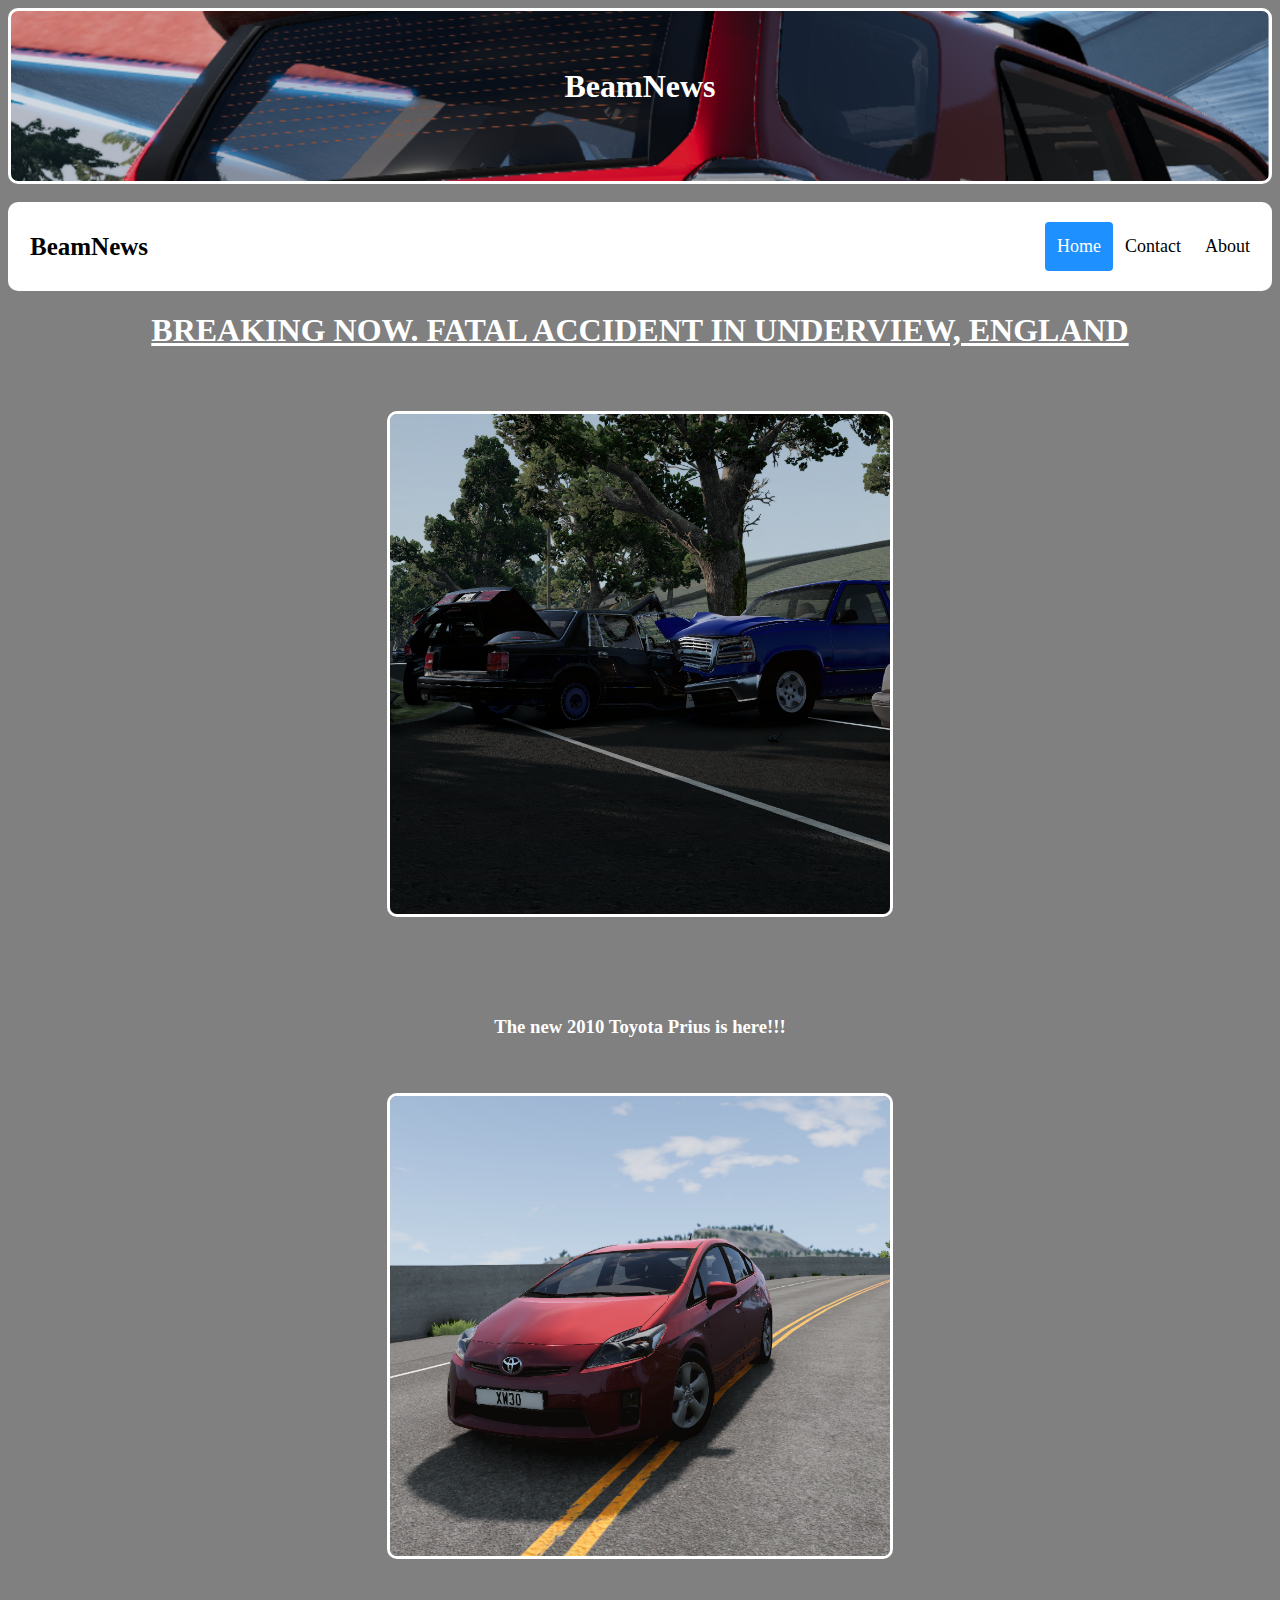
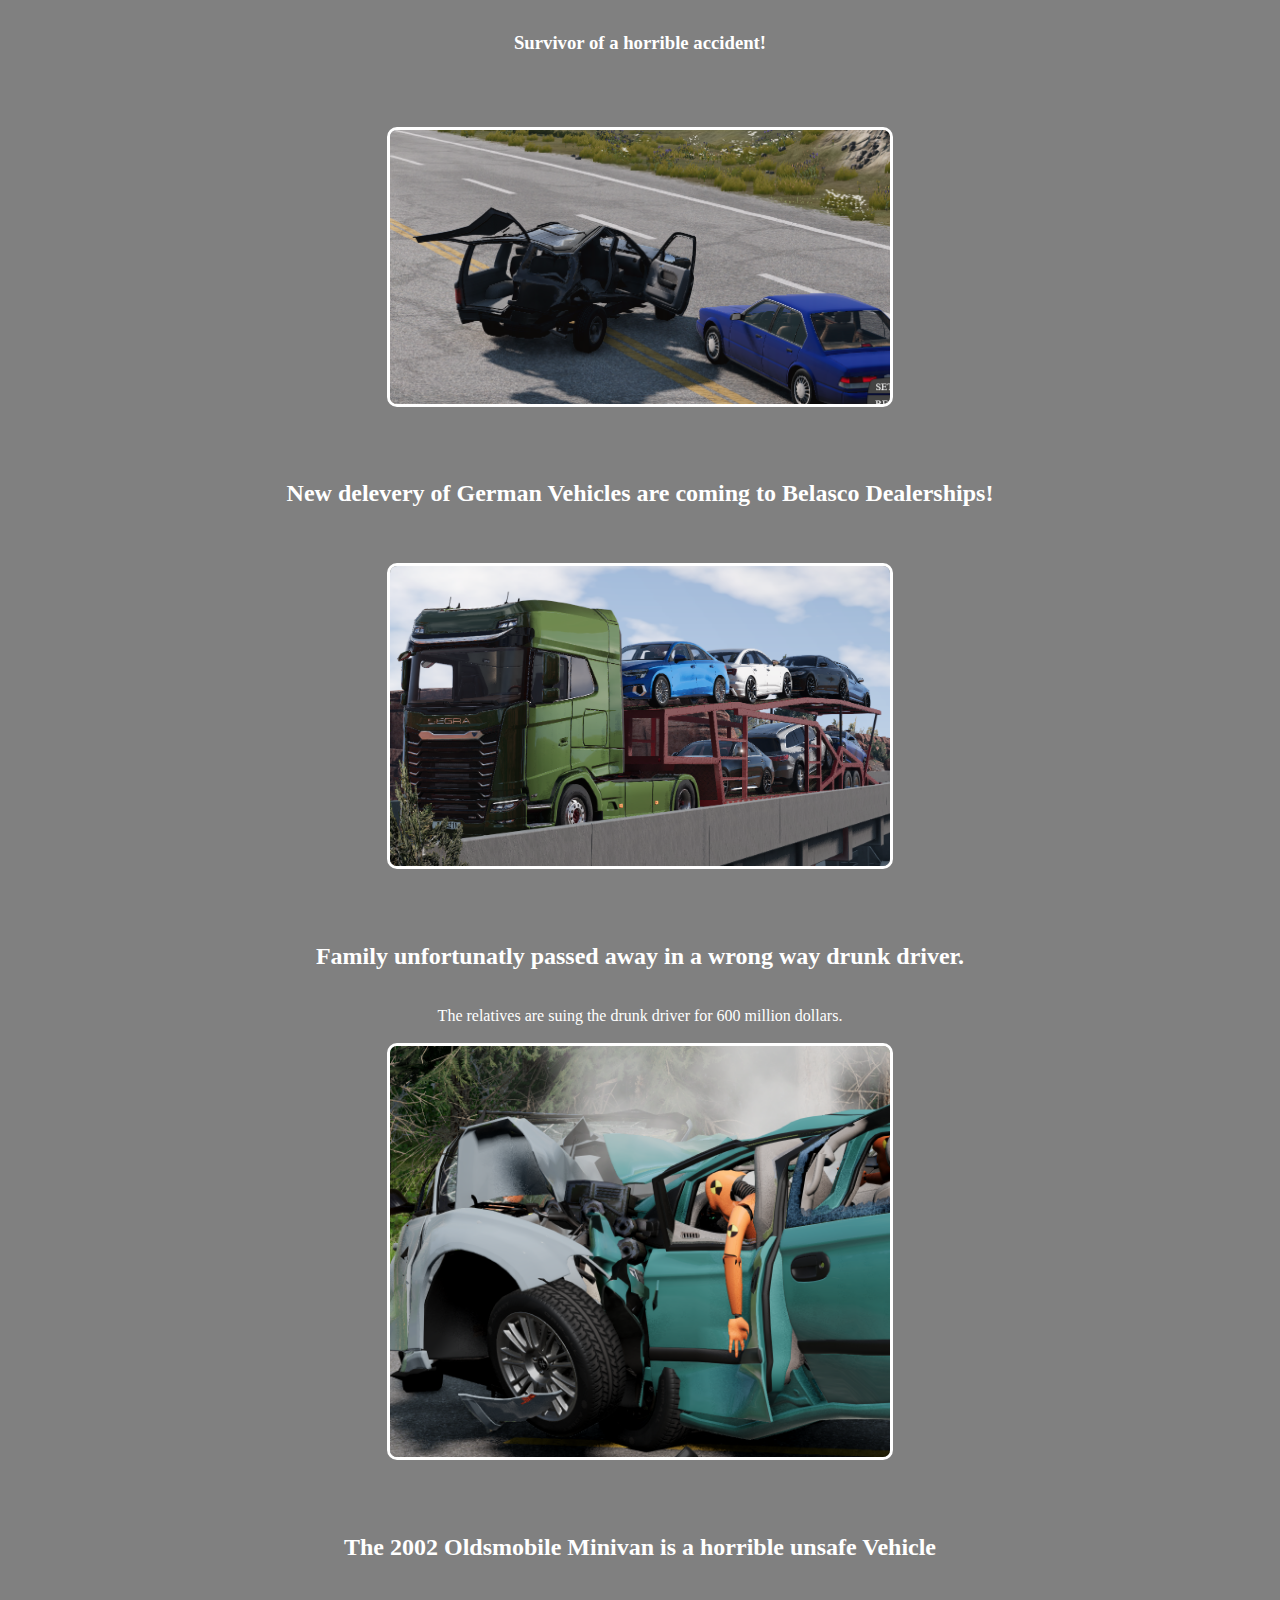
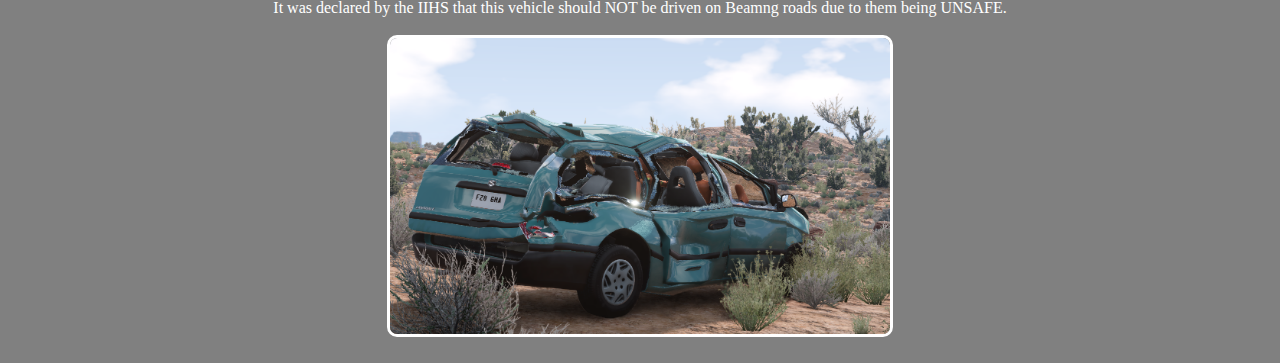
<file: index.html>
<!DOCTYPE html>
<html lang="en">
<head>
    <meta charset="UTF-8">
    <meta name="viewport" content="width=device-width, initial-scale=1.0">
    <title>BeamNews</title>
    <link rel="stylesheet" href="style.css">
</head> 
<body>
   <div> <div class="BeamNews"><br><br> <h1>BeamNews</h1><br><br><br>
  </div><Br>
   <div class="header">
    <a href="#default" class="logo">BeamNews</a>
    <div class="header-right">
      <a class="active" href="index.html">Home</a>
      <a href="#contact">Contact</a>
      <a href="#about">About</a>
    </div>
  </div>
   <div> 
    <h1 > <a href="uk.html">BREAKING NOW. FATAL ACCIDENT IN UNDERVIEW, ENGLAND</a>
    </h1> <br> <br>
    <a href="uk.html"><img class="uk" src="uk 2.png" alt=""></a>






   </div>
   <br><br><br><br>
   <h3><b>The new 2010 Toyota Prius is here!!!</b></h3><br><br>
   <div><img class="center" src="oppri.png" alt=""></div><br><br><br>
   <div><h3>Survivor of a horrible accident!</h3>
    <br><br><br> <img class="center" src="roarer.png" alt="">
   </div>
   <br><br><br>
   <div>
    <h2> New delevery of German Vehicles are coming to Belasco Dealerships! </h2><br><br>
    <img class="center" src="truc.png" alt="">
   </div><br><br><br>
   <div>
    <h2>Family unfortunatly passed away in a wrong way drunk driver.</h2>
    <br> The relatives are suing the drunk driver for 600 million dollars.<br>
<br>
    <img class="center" src="fatal.png" alt="">



   </div>
   <br><br><br>
   <div>

    <h2>The 2002 Oldsmobile Minivan is a horrible unsafe Vehicle</h2><br>
    It was declared by the IIHS that this vehicle should NOT be driven on Beamng roads due to them being UNSAFE.
<br><Br>
    <img  class="center" src="mini.png" alt=""> <br>

   </div>
   
    







    
</body>
</html>
</file>
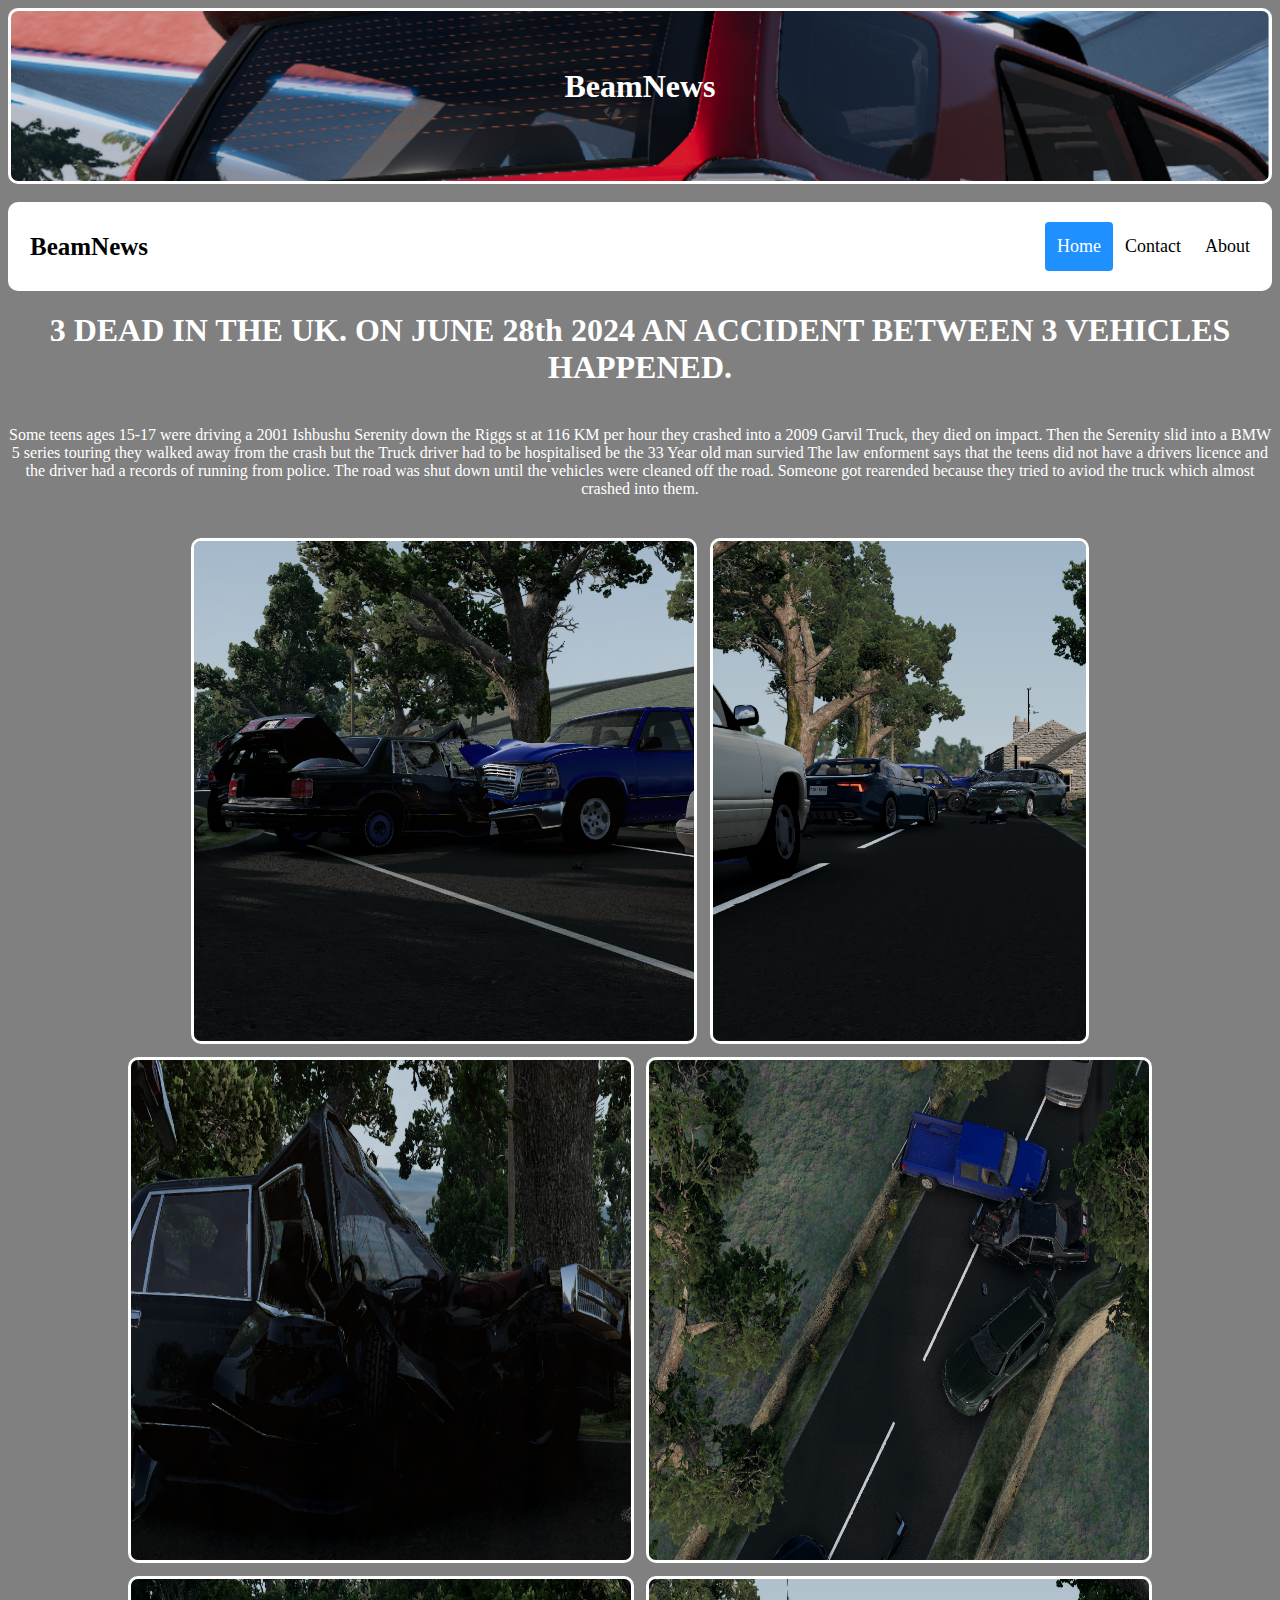
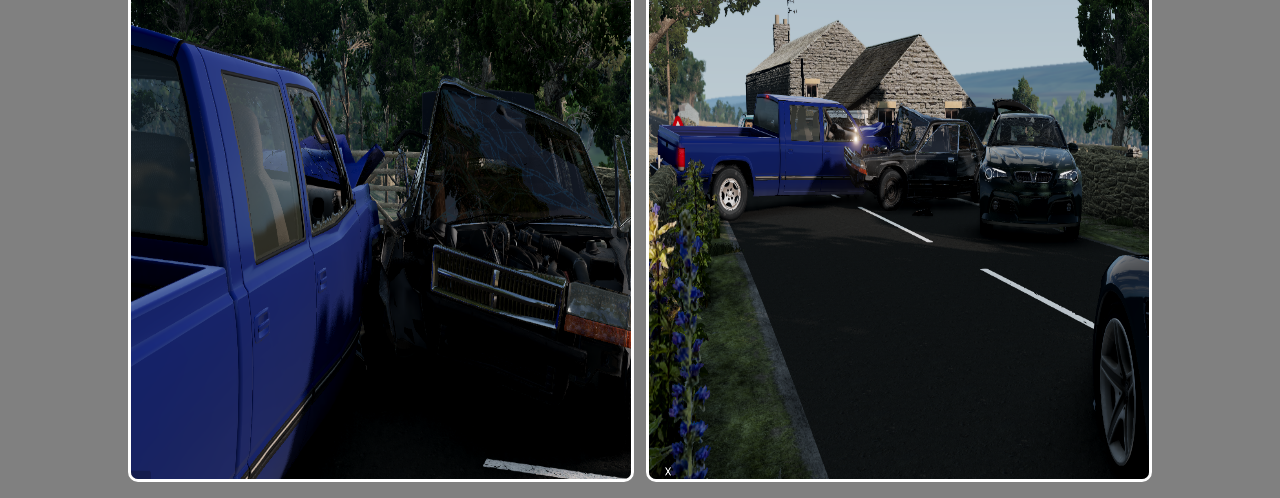
<file: uk.html>
<!DOCTYPE html>
<html lang="en">
<head>
    <meta charset="UTF-8">
    <meta name="viewport" content="width=device-width, initial-scale=1.0">
    <title>ACCIDENT IN THE UK </title>
    <link rel="stylesheet" href="style.css">
</head>
<body>
    <div class="BeamNews"><br><br> <h1>BeamNews</h1><br><br><br>
    </div><Br>
     <div class="header">
      <a href="#default" class="logo">BeamNews</a>
      <div class="header-right">
        <a class="active" href="index.html">Home</a>
        <a href="#contact">Contact</a>
        <a href="#about">About</a>
      </div>
    </div>

    <div>

       <h1> 3 DEAD IN THE UK. ON JUNE 28th 2024 AN ACCIDENT BETWEEN 3 VEHICLES HAPPENED.
       </h1>
        <br>
        Some teens ages 15-17 were driving a 2001 Ishbushu Serenity down the Riggs st at 116 KM per hour 
        they crashed into a 2009 Garvil Truck, they died on impact. Then the Serenity slid into a BMW 5 series touring
        they walked away from the crash but the Truck driver had to be hospitalised be the 33 Year old man survied
        The law enforment says that the teens did not have a drivers licence and the driver had a records of running from police.
        The road was shut down until the vehicles were cleaned off the road. Someone got rearended because they tried to aviod
        the truck which almost crashed into them.<br>
        <Br><Br>
            <img class="uk" src="uk 2.png" alt="">
            <img class="uk" src="uk3.png" alt="">
            <img class="uk" src="uk4.png" alt="">
            <img class="uk" src="uk5.png" alt="">
            <img class="uk" src="uk6.png" alt="">
            <img class="uk" src="uk7.png" alt="">








    </div>
</body>
</html>
</file>
<file: style.css>
body{
    background-color: grey;
    color:white;
    text-align: center;
    

}
.BeamNews{
    background-image:url(Untitled\ design\ \(2\).png) ;
    background-size: cover;
    background-repeat: no-repeat;
    border-radius: 10px;
    border-color: white;
    border-style: solid;
}


/* Style the header with a grey background and some padding */
.header {
    overflow: hidden;
    background-color: #ffffff;
    padding: 20px 10px;
    border-radius: 10px;
  }
  
  /* Style the header links */
  .header a {
    float: left;
    color: rgb(0, 0, 0);
    text-align: center;
    padding: 12px;
    text-decoration: none;
    font-size: 18px;
    line-height: 25px;
    border-radius: 4px;
  }
  
  /* Style the logo link (notice that we set the same value of line-height and font-size to prevent the header to increase when the font gets bigger */
  .header a.logo {
    font-size: 25px;
    font-weight: bold;
  }
  
  /* Change the background color on mouse-over */
  .header a:hover {
    background-color: #ffffff;
    color: black;
  }
  
  /* Style the active/current link*/
  .header a.active {
    background-color: dodgerblue;
    color: rgb(255, 255, 255);
  }
  
  /* Float the link section to the right */
  .header-right {
    float: right;
  }
  
  /* Add media queries for responsiveness - when the screen is 500px wide or less, stack the links on top of each other */
  @media screen and (max-width: 500px) {
    .header a {
      float: none;
      display: block;
      text-align: left;
    }
    .header-right {
      float: none;
    }
  }

  .center{
    max-width: 500px;
    min-width: auto;
    height: auto;
    width: 100%;
    display: block;
    margin-left: auto;
    margin-right: auto;
    border-radius: 10px;
    border-color: white;
    border-style: solid;
  }

  .uk{
    max-width: 500px;
    min-width: auto;
    height: 500px;
    border-radius: 10px;
    border-color: white;
    border-style: solid;
    margin: 4.4px;
  }

  a{
    color: white;
  }
</file>
